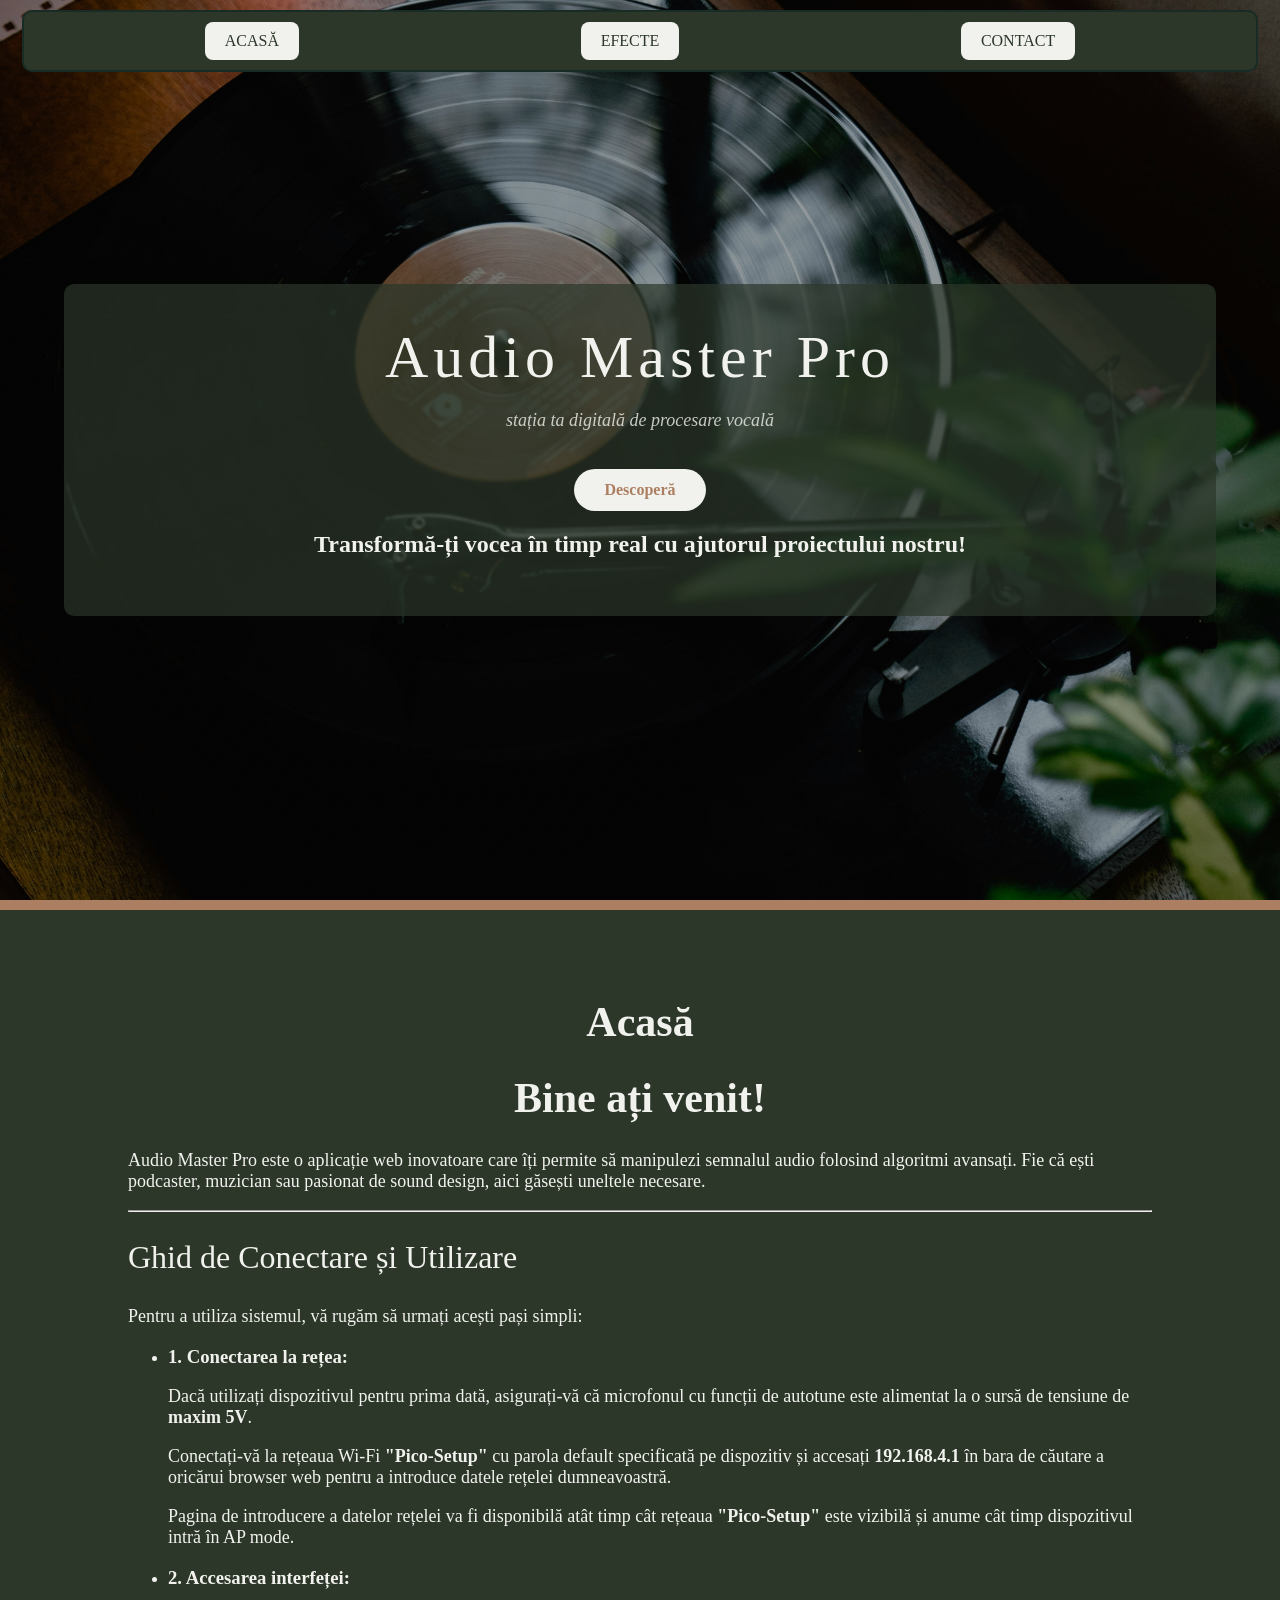
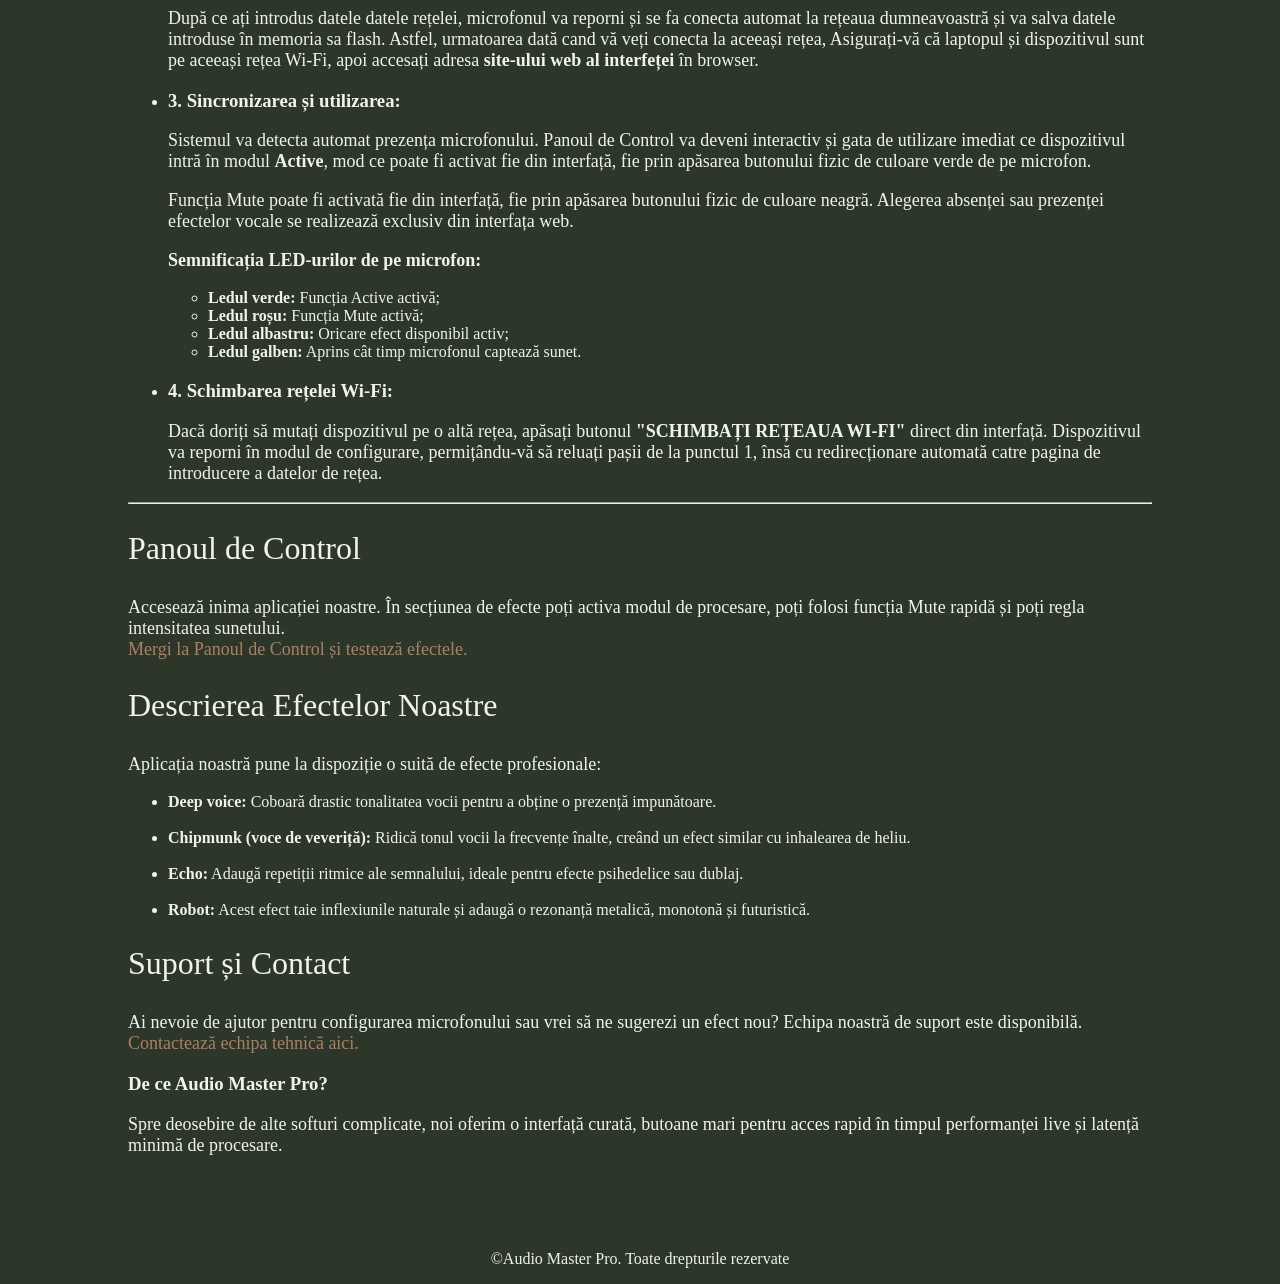
<file: src/interfata_web/proiect_web/continut/index.html>
<!DOCTYPE html>
<html lang="ro">

<head>
    <title> Index</title>
    <meta charset="UTF-8">
    <link rel="stylesheet" type="text/css" href="css/stil.css" />
    <!--font-->
    <link rel="preconnect" href="https://fonts.googleapis.com">
    <link rel="preconnect" href="https://fonts.gstatic.com" crossorigin>
    <link
        href="https://fonts.googleapis.com/css2?family=Overlock:ital,wght@0,400;0,700;0,900;1,400;1,700;1,900&display=swap"
        rel="stylesheet">

    <meta name="viewport" content="width=device-width, initial-scale=1.0"><!--pentru media query ul cu screen-->
    <link rel="icon" type="image/x-icon" href="favicon.ico" />
</head>

<body>
    <header>

        <div class="sectiune1_index">

            <nav>
                <a href="index.html">ACASĂ</a>
                <a href="efecte.html">EFECTE</a>
                <a href="contact.html">CONTACT</a>
            </nav>
            <div class="cutie-transparenta-text">
                <h1 class="text1_i">Audio Master Pro</h1>
                <p class="continut2_i">stația ta digitală de procesare vocală</p>
                <a href="#aterizare" class="btn1_i">Descoperă</a>
                <h2>Transformă-ți vocea în timp real cu ajutorul proiectului nostru!</h2>
            </div>
        </div>

    </header>

    <main id="continut">
        <div id="aterizare">
            <div class="continut_main_i">
                <h1>Acasă</h1>
                <h1>Bine ați venit!</h1>
                <p>
                    Audio Master Pro este o aplicație web inovatoare care îți permite să manipulezi semnalul audio
                    folosind algoritmi
                    avansați.
                    Fie că ești podcaster, muzician sau pasionat de sound design, aici găsești uneltele necesare.
                </p>

                <hr>

                <h2>Ghid de Conectare și Utilizare</h2>
                <p>Pentru a utiliza sistemul, vă rugăm să urmați acești pași simpli:</p>

                <ul>
                    <li>
                        <h3><strong>1. Conectarea la rețea:</strong></h3>
                        <p>Dacă utilizați dispozitivul pentru prima dată, asigurați-vă că microfonul cu funcții de
                            autotune este
                            alimentat la o sursă de tensiune de <strong>maxim 5V</strong>.</p>

                        <p>Conectați-vă la rețeaua Wi-Fi <strong>"Pico-Setup"</strong> cu parola default specificată pe
                            dispozitiv și
                            accesați <strong>192.168.4.1</strong> în bara de căutare a oricărui browser web pentru a
                            introduce datele
                            rețelei dumneavoastră.</p>

                        <p>Pagina de introducere a datelor rețelei va fi disponibilă atât timp cât rețeaua
                            <strong>"Pico-Setup"</strong>
                            este vizibilă și anume cât timp dispozitivul intră în AP mode.
                        </p>
                    </li>

                    <li>
                        <h3><strong>2. Accesarea interfeței:</strong></h3>
                        <p>După ce ați introdus datele datele rețelei, microfonul va reporni și se fa conecta automat la
                            rețeaua dumneavoastră și va salva datele introduse în memoria sa flash. Astfel, urmatoarea
                            dată cand vă veți conecta la aceeași rețea,

                            Asigurați-vă că laptopul și dispozitivul sunt pe aceeași rețea Wi-Fi, apoi accesați adresa
                            <strong>site-ului web al interfeței</strong> în browser.
                        </p>
                    </li>

                    <li>
                        <h3><strong>3. Sincronizarea și utilizarea:</strong></h3>
                        <p>Sistemul va detecta automat prezența microfonului. Panoul de Control va deveni interactiv și
                            gata de
                            utilizare imediat ce dispozitivul intră în modul <strong>Active</strong>, mod ce poate fi
                            activat fie din
                            interfață, fie prin apăsarea butonului fizic de culoare verde de pe microfon.</p>

                        <p>Funcția Mute poate fi activată fie din interfață, fie prin apăsarea butonului fizic de
                            culoare neagră.
                            Alegerea absenței sau prezenței efectelor vocale se realizează exclusiv din interfața web.
                        </p>

                        <p><strong>Semnificația LED-urilor de pe microfon:</strong></p>
                        <ul>
                            <li><strong>Ledul verde:</strong> Funcția Active activă;</li>
                            <li><strong>Ledul roșu:</strong> Funcția Mute activă;</li>
                            <li><strong>Ledul albastru:</strong> Oricare efect disponibil activ;</li>
                            <li><strong>Ledul galben:</strong> Aprins cât timp microfonul captează sunet.</li>
                        </ul>
                    </li>

                    <li>
                        <h3><strong>4. Schimbarea rețelei Wi-Fi:</strong></h3>
                        <p>Dacă doriți să mutați dispozitivul pe o altă rețea, apăsați butonul <strong>"SCHIMBAȚI
                                REȚEAUA
                                WI-FI"</strong> direct din interfață. Dispozitivul va reporni în modul de configurare,
                            permițându-vă să
                            reluați pașii de la punctul 1, însă cu redirecționare automată catre pagina de introducere a
                            datelor de rețea.</p>
                    </li>
                </ul>

                <hr>

                <h2>Panoul de Control</h2>
                <p>
                    Accesează inima aplicației noastre. În secțiunea de efecte poți activa modul de procesare, poți
                    folosi funcția Mute
                    rapidă și poți regla intensitatea sunetului.
                    <br><a href="efecte.html">Mergi la Panoul de Control și testează efectele.</a>
                </p>

                <h2>Descrierea Efectelor Noastre</h2>
                <p>
                    Aplicația noastră pune la dispoziție o suită de efecte profesionale:
                </p>
                <ul>
                    <li><strong>Deep voice:</strong> Coboară drastic tonalitatea vocii pentru a obține o prezență impunătoare.</li>
                    <br>
                    <li><strong>Chipmunk (voce de veveriță):</strong> Ridică tonul vocii la frecvențe înalte, creând un efect similar cu inhalearea de heliu.</li>
                    <br>
                    <li><strong>Echo:</strong> Adaugă repetiții ritmice ale semnalului, ideale pentru efecte psihedelice sau dublaj.</li>
                    <br>
                    <li><strong>Robot:</strong> Acest efect taie inflexiunile naturale și adaugă o rezonanță metalică, monotonă și futuristică.</li>
                </ul>

                <h2>Suport și Contact</h2>
                <p>
                    Ai nevoie de ajutor pentru configurarea microfonului sau vrei să ne sugerezi un efect nou? Echipa
                    noastră de suport
                    este disponibilă.
                    <br><a href="contact.html">Contactează echipa tehnică aici.</a>
                </p>

                <h3>De ce Audio Master Pro?</h3>
                <p>
                    Spre deosebire de alte softuri complicate, noi oferim o interfață curată, butoane mari pentru acces
                    rapid în timpul
                    performanței live și latență minimă de procesare.
                </p>
            </div>
        </div>

    </main>

    <footer>
        <p>&copy;Audio Master Pro. Toate drepturile rezervate </p>
    </footer>

</body>

</html>
</file>
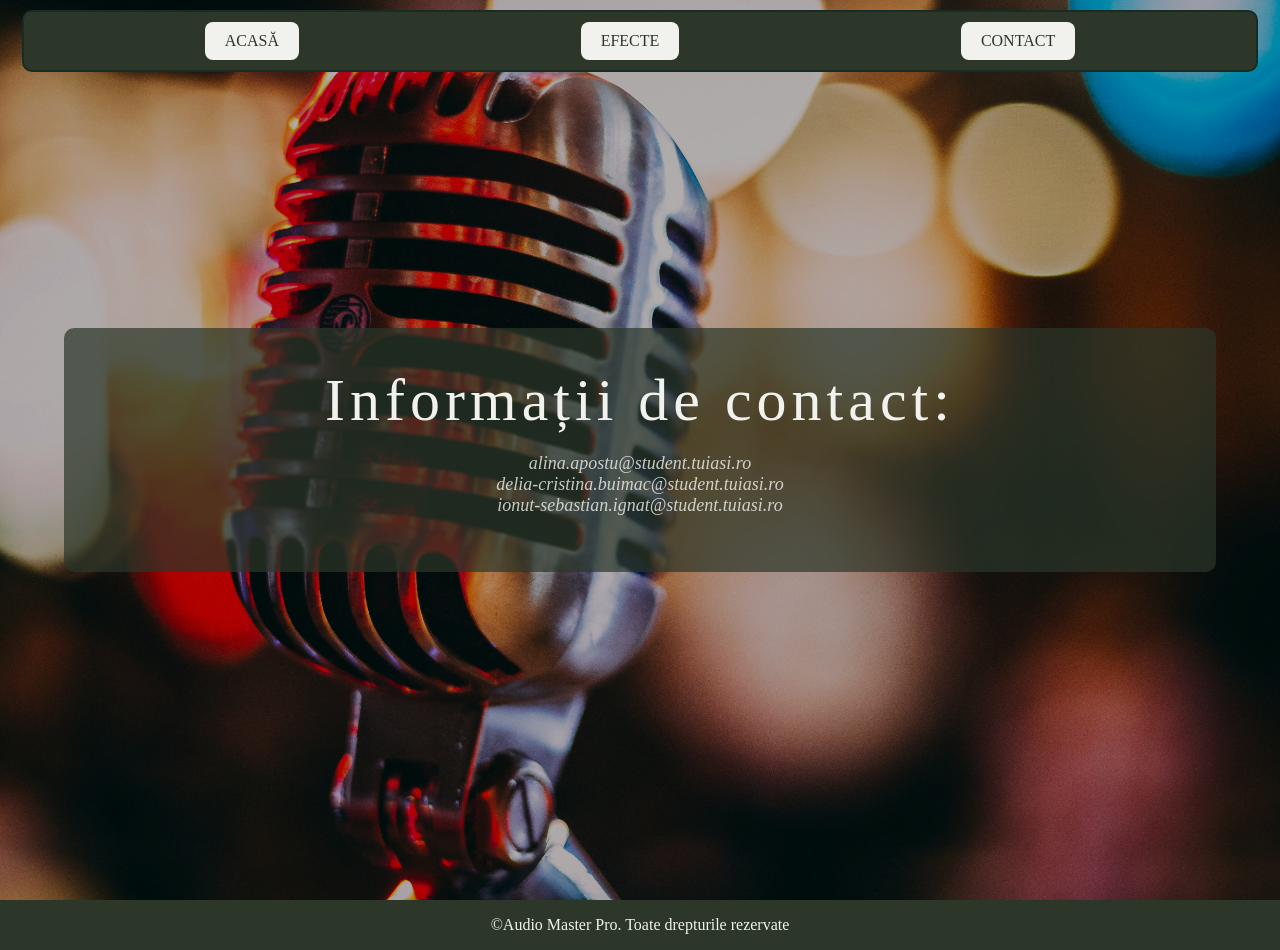
<file: src/interfata_web/proiect_web/continut/contact.html>
<!DOCTYPE html>
<html lang="ro">

<html>

<head>
    <title>Contact</title>
    <meta charset="UTF-8">
    <link rel="stylesheet" type="text/css" href="css/stil.css" />
    <!--font-->
    <link rel="preconnect" href="https://fonts.googleapis.com">
    <link rel="preconnect" href="https://fonts.gstatic.com" crossorigin>
    <link
        href="https://fonts.googleapis.com/css2?family=Overlock:ital,wght@0,400;0,700;0,900;1,400;1,700;1,900&display=swap"
        rel="stylesheet">


    <link rel="icon" type="image/x-icon" href="favicon.ico" />

</head>

<body>
    <header>
        <div class="sectiune1_contact">
            <nav>
                <a href="index.html">ACASĂ</a>
                <a href="efecte.html">EFECTE</a>
                <a href="contact.html">CONTACT</a>
            </nav>

            <div class="cutie-transparenta-text">
                <h1 class="text1_i">Informații de contact:</h1>
                <p class="continut2_i">
                    alina.apostu@student.tuiasi.ro
                    <br>
                    delia-cristina.buimac@student.tuiasi.ro
                    <br>
                    ionut-sebastian.ignat@student.tuiasi.ro
                </p>
            </div>
        </div>

    </header>
    <main>

    </main>
    <footer>
        <p>&copy;Audio Master Pro. Toate drepturile rezervate </p>
    </footer>

</body>

</html>
</file>
<file: src/interfata_web/proiect_web/continut/css/stil.css>
body 
{
    margin: 0px;
    /*padding: 0px;*/
    background-color: #2C372A;
    color: #F1F2ED;
    /*font-family: "Overlock", sans-serif;*/

}

html 
{
    scroll-behavior: smooth;
}



button, input, select, textarea 
{
    font-family: inherit;
}

.sectiune1_index 
{
    width: 100%;
    height: 100vh;

    background-image: linear-gradient(rgba(0, 0, 0, 0.3), rgba(0, 0, 0, 0.3)), url('../imagini/music3.jpg');
    background-size: cover;
    background-position: center;

    display: flex;
    flex-direction: column;
    justify-content: center;
    text-align: center;

}

.sectiune1_contact
{
    width: 100%;
    height: 100vh;

    background-image: linear-gradient(rgba(0, 0, 0, 0.3), rgba(0, 0, 0, 0.3)), url('../imagini/music1.jpg');
    background-size: cover;
    background-position: center;

    display: flex;
    flex-direction: column;
    justify-content: center;
    text-align: center;

}


header nav 
{
    position: fixed;
    top: 10px;
    width: 90vw;
    left: 0;
    right: 0;
    margin-left: auto;
    margin-right: auto;
    background-color: #2C372A;
    padding: 10px 40px;
    border-radius: 10px;
    display: flex;
    justify-content: space-around;
    z-index: 9999;
    /*pentru a sta deasupra oricarui element*/
    border: 2px solid #182c25;

}

header nav a 
{
    text-decoration: none;
    background-color: #F1F2ED;
    color: #2C372A;
    padding: 10px 20px;
    border-radius: 8px;
}

a 
{
    text-decoration: none;
    color: #AD7F62;
}


nav a:hover 
{
    background-color: #2C372A;
    color: #F1F2ED;

}



.text1_i 
{
    font-size: 60px;
    font-weight: 200;
    margin: 0;
    /*ptc h1 avea deja margine implicit*/
    letter-spacing: 5px;
}

.continut2_i 
{
    font-style: italic;
    font-size: 18px;
    opacity: 0.8;
}

.cutie-transparenta-text
{
    background-color: rgba(44, 55, 42, 0.7);
    width: 80vw;
    margin: 0 auto; /* se centreaza orizontal*/
    padding: 3vw 5vw;
    border-radius: 10px;
    backdrop-filter: blur(1px);
}

.btn1_i 
{
    /*display: inline-block;*/
    display: inline-flex;
    align-items: center;
    justify-content: center;

    margin-top: 20px;
    padding: 12px 30px;
    /* border: 5px solid #AD7F62;*/
    border-radius: 25px;
    background-color: #F1F2ED;
    color: #AD7F62;
    cursor: pointer;
    font-weight: bold;
}

.btn1_i:hover
{
    transform: scale(1.20);
    background-color: #AD7F62;
    color: #F1F2ED;
}

.continut_main_i 
{
    padding: 60px 10%;
    text-align: left;
    border-top: 10px solid #AD7F62;
    margin: 0 auto;

}

.continut_main_i h1
{
    text-align: center;
}

main h2 
{
    font-size: 32px;
    margin-bottom: 30px;
    font-weight: 200;
}

main p 
{
    font-size: 18px;
}

main div h1 
{
    font-size: 42px;
}


/*pagina EFECTE*/


.continut_main_despre {
    width: 100%;
    min-height: 100vh;

    background-image: linear-gradient(rgba(0, 0, 0, 0.3), rgba(0, 0, 0, 0.3)), url('../imagini/music4.jpg');
    background-size: cover;
    background-position: center;

    display: flex;
    flex-direction: column;
    justify-content: center;
    align-items: center;
    text-align: center;

    padding-top: 150px;
    padding-bottom: 50px;
    box-sizing: border-box;
}

.btn-reset
{
    padding: 10px 20px;
    background-color: #919793;
    color: #182c25;
    font-weight: bold;
    border-radius: 10px;
    cursor: pointer;
    text-align: center;
    transition: all 0.3s ease;
    border: none;
}

.btn-reset:hover
{
    background-color: #182c25;
    color: #919793;
    transform: scale(1.20);
}

.grup-butoane
{
    display: flex;
    justify-content: center;
    align-items: center;
    gap: 40px;
    margin: 20px 0px;
}

.btn-mare
{
    width: 100%;
    max-width: 250px;
    height: 80px;
    padding: 15px;
    font-size: 23px;
    font-weight: bold;
    border-radius: 10px;
    cursor: pointer;
    text-align: center;
    transition: all 0.3s ease;
    border: none;
}

.btn-mare:hover
{
    transform: scale(1.20);
}

.btn-mute, .btn-status
{
    background-color: #919793;
    color: #182c25;
}

.btn-mute.activ, .btn-status.dezactivat
{
    background-color: #182c25;
    color: #919793;
}


.continut_central
{
    display: flex;
    flex-direction: column;
    align-items: center;
    justify-content: center;
    gap: 30px;
    width: 100%;
}

.panel-control
{
    background-color: rgba(44, 55, 42, 0.7);
    padding: 40px;
    border-radius: 15px;
    width: 80vw;
    max-width: 600px;
    backdrop-filter: blur(1px);
    box-sizing: border-box;
    margin: 20px auto;
}

footer
{
    text-align: center;
}

.select-efect
{
    padding: 8px;
}
</file>
